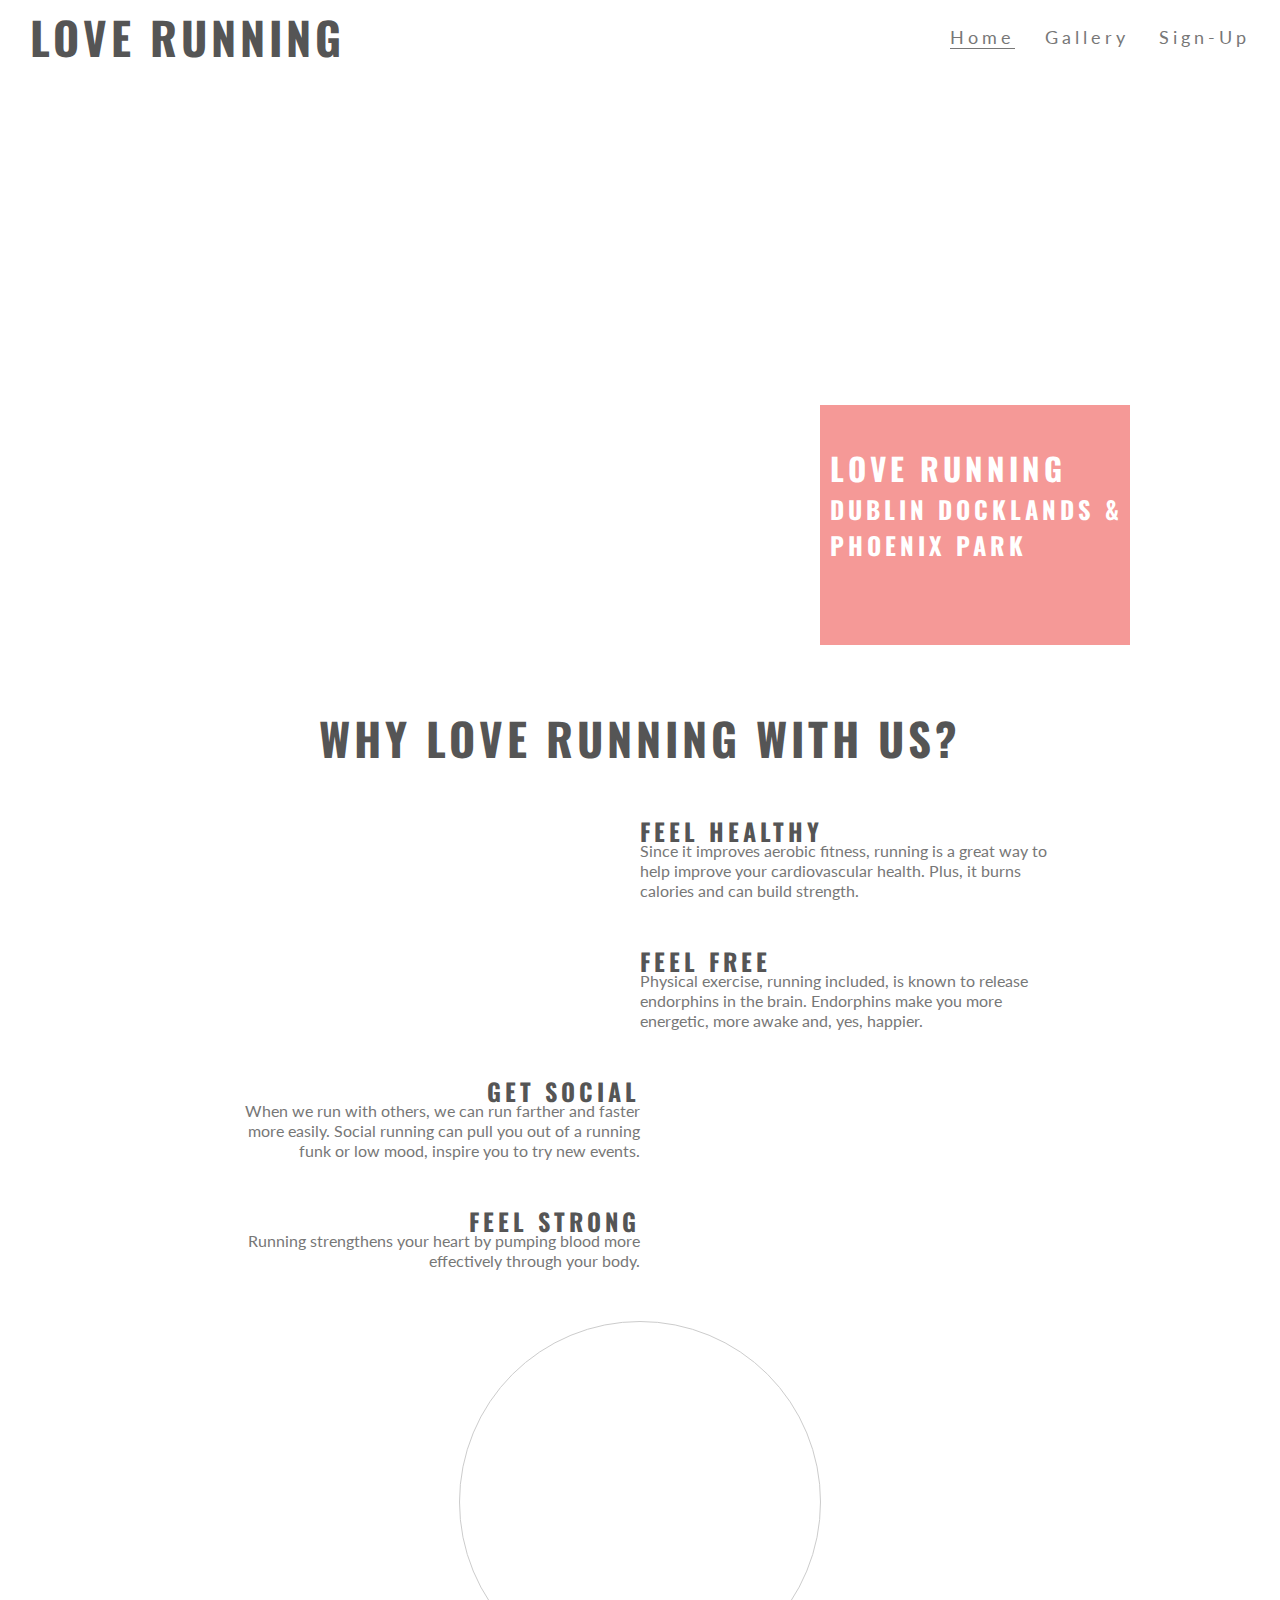
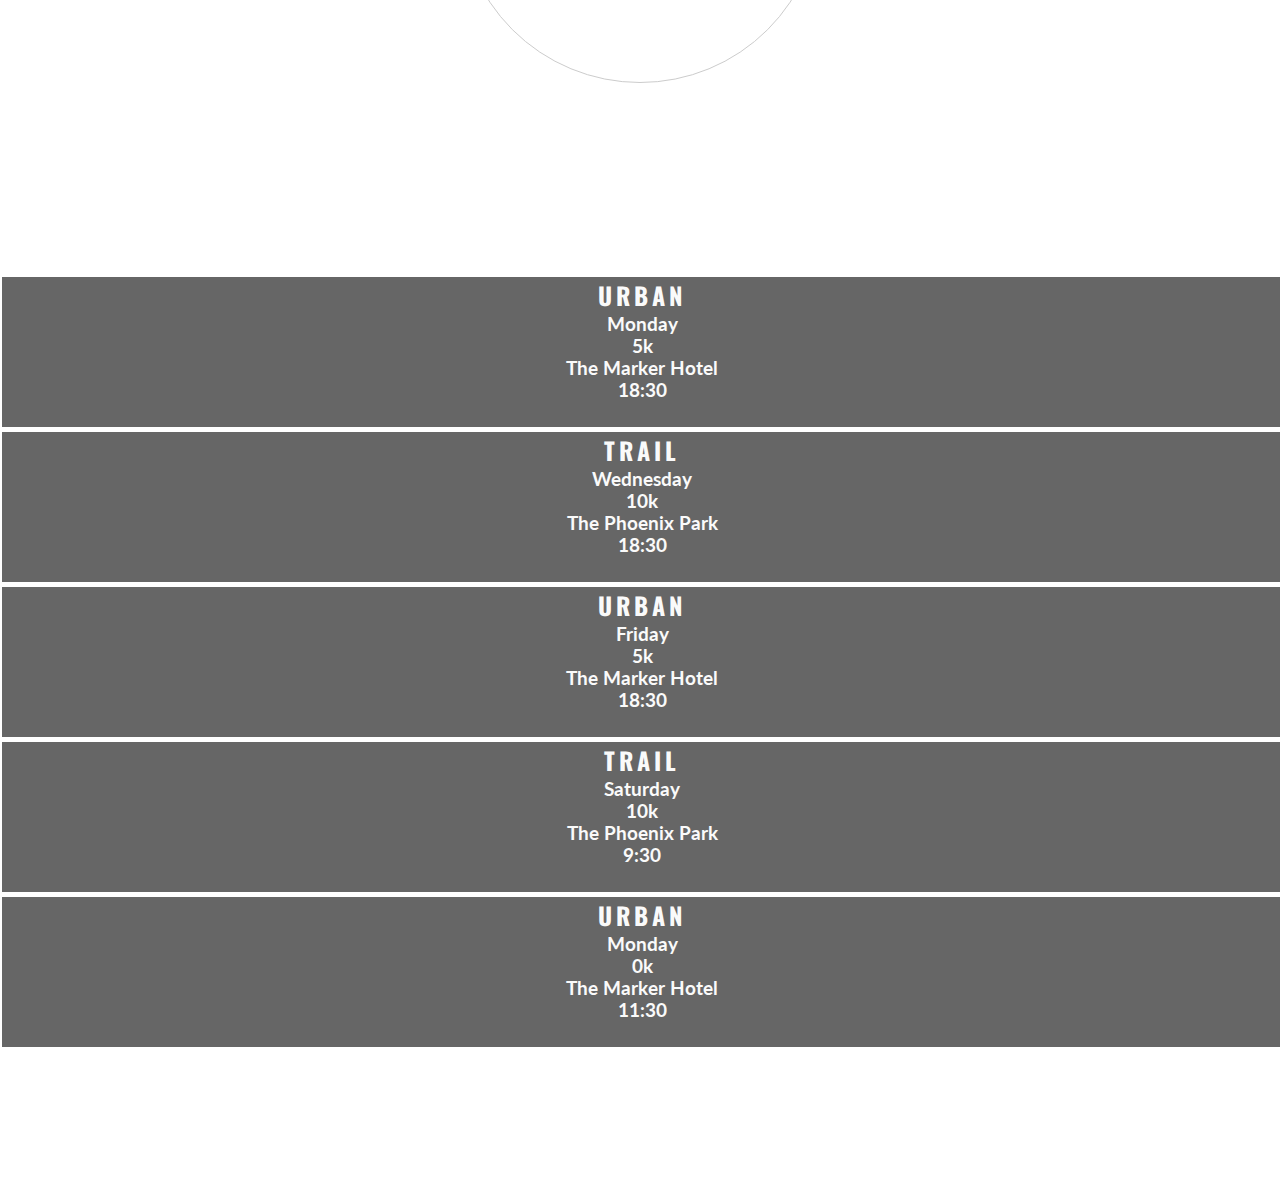
<file: index.html>
<!DOCTYPE html>
<html>
  <head>
    <meta charset="utf-8">
    <meta name="viewport" content="width=device-width">
    <title>Love Running</title>
    <link rel="stylesheet" href="https://use.fontawesome.com/releases/v5.6.3/css/all.css" integrity="sha384-UHRtZLI+pbxtHCWp1t77Bi1L4ZtiqrqD80Kn4Z8NTSRyMA2Fd33n5dQ8lWUE00s/" crossorigin="anonymous"/>
    <link href="assets/css/style.css" rel="stylesheet" type="text/css" />
  </head>
  <body>
    <header>
      <a href="index.html">
        <h2 id="logo">Love Running</h2>
      </a>
      <nav>
        <ul id="menu">
          <li><a href="index.html" class="active">Home</a></li>
          <li><a href="gallery.html">Gallery</a></li>
          <li><a href="signup.html">Sign-Up</a></li>
        </ul>
      </nav>
    </header>
    <section id="hero-outer">
      <div id="hero-image"></div>
      <div id="cover-text">
        <h2>Love Running</h2>
        <h3>Dublin Docklands & Phoenix Park</h3>
      </div>
    </section>
    <section id="club-ethos">
      <h2 id="welcome">Why Love Running With Us?</h2>
      <div id="left-about">
        <div class="left-about-heading">
          <h2>Feel Healthy <i class="fas fa-heartbeat"></i></h2>
          <hr>
          <p>Since it improves aerobic fitness, running is a great way to help improve your cardiovascular health. Plus, it burns calories and can build strength.</p>
        </div>
        <div class="left-about-heading">
          <h2>Feel Free <i class="fab fa-fly"></i></h2>
          <hr>
          <p>Physical exercise, running included, is known to release endorphins in the brain. Endorphins make you more energetic, more awake and, yes, happier.</p>
        </div>
      </div>
      <div id="right-about">
        <div class="right-about-heading">
          <h2><i class="fas fa-globe"></i> Get Social</h2>
          <hr>
          <p>When we run with others, we can run farther and faster more easily. Social running can pull you out of a running funk or low mood, inspire you to try new events.</p>
        </div>
        <div class="right-about-heading">
          <h2><i class="fas fa-dumbbell"></i> Feel Strong</h2>
          <hr>
          <p>Running strengthens your heart by pumping blood more effectively through your body.</p>
        </div>
      </div>
      <div id="center-about">
        <div id="circle-container">
          <div id="circle-cover-bg"></div>
        </div>
      </div>
    </section>
    <section id="times">
      <div>
        <h2>Urban <i class="fas fa-city"></i></h2>
        <h3>Monday</h3>
        <h3>5k</h3>
        <h3>The Marker Hotel</h3>
        <h3>18:30</h3>
      </div>
      <div>
        <h2>Trail <i class="fas fa-tree"></i></h2>
        <h3>Wednesday</h3>
        <h3>10k</h3>
        <h3>The Phoenix Park</h3>
        <h3>18:30</h3>
      </div>
      <div>
        <h2>Urban <i class="fas fa-city"></i></h2>
        <h3>Friday</h3>
        <h3>5k</h3>
        <h3>The Marker Hotel</h3>
        <h3>18:30</h3>
      </div>
      <div>
        <h2>Trail <i class="fas fa-tree"></i></h2>
        <h3>Saturday</h3>
        <h3>10k</h3>
        <h3>The Phoenix Park</h3>
        <h3>9:30</h3>
      </div>
      <div>
        <h2>Urban <i class="fas fa-coffee"></i></h2>
        <h3>Monday</h3>
        <h3>0k</h3>
        <h3>The Marker Hotel</h3>
        <h3>11:30</h3>
      </div>
    </section>
    <footer>
      <ul class="social-networks">
        <li><a href="https://www.facebook.com" target="_blank"><i class="fab fa-facebook-square"></i></a></li>
        <li><a hre f="https://www.twitter.com" target="_blank"><i class="fab fa-twitter-square"></i></a></li>
        <li><a href="https://www.youtube.com" target="_blank"><i class="fab fa-youtube"></i></a></li>
        <li><a href="https://www.instagram.com" target="_blank"><i class="fab fa-instagram"></i></a></li>
      </ul>
    </footer>
  </body>
</html>
</file>
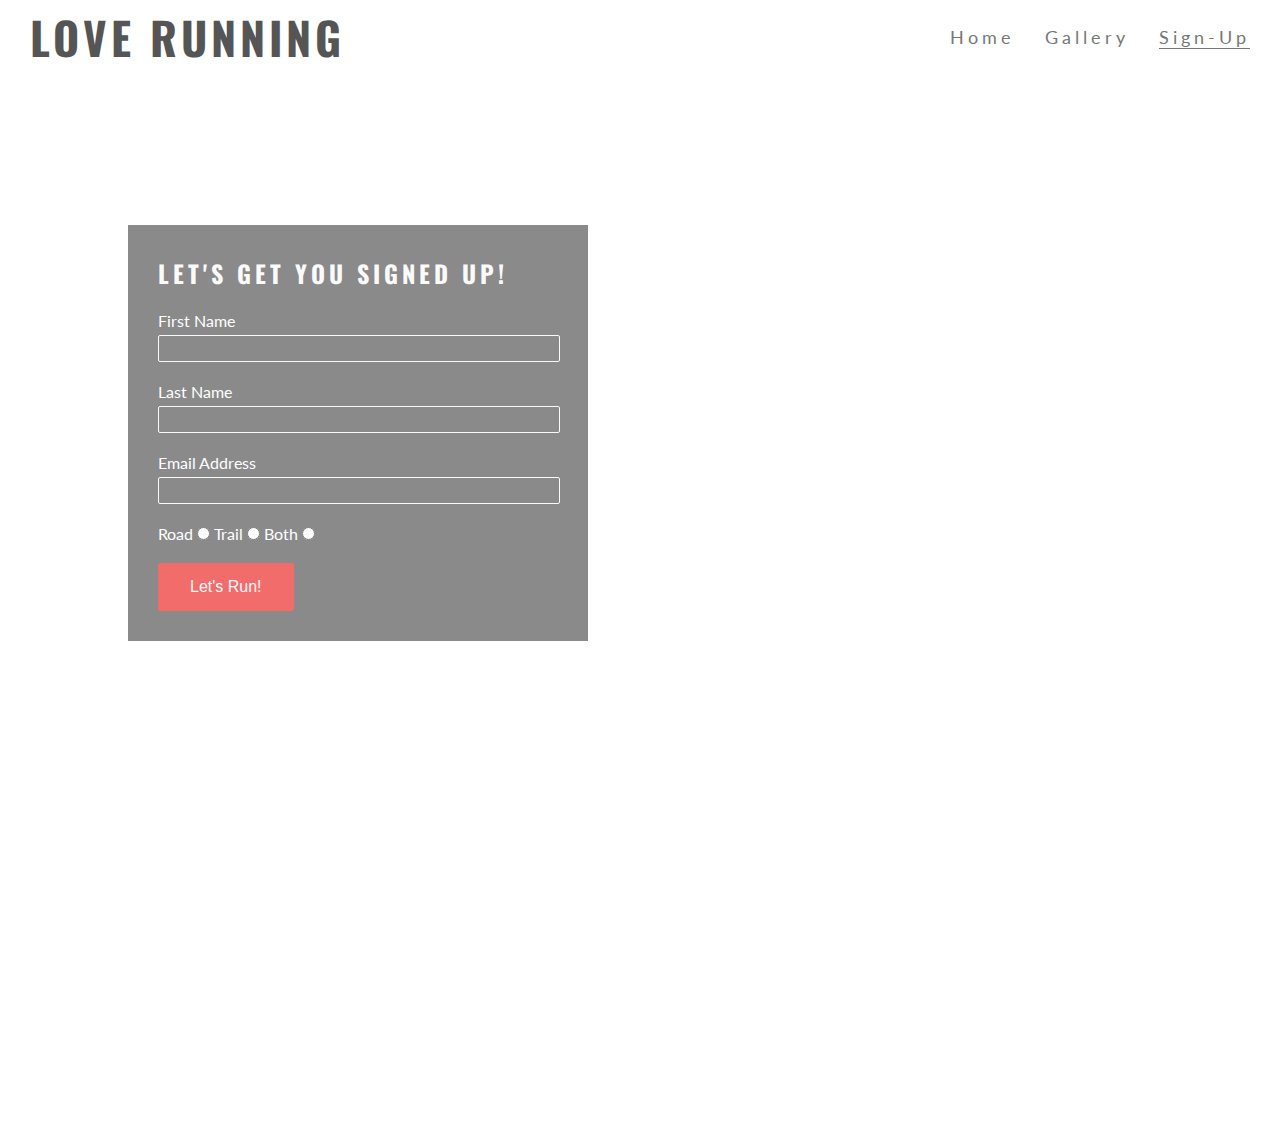
<file: signup.html>
<!DOCTYPE html>
<html>
  <head>
    <meta charset="utf-8">
    <meta name="viewport" content="width=device-width">
    <title>Love Running</title>
    <link rel="stylesheet" href="https://use.fontawesome.com/releases/v5.6.3/css/all.css" integrity="sha384-UHRtZLI+pbxtHCWp1t77Bi1L4ZtiqrqD80Kn4Z8NTSRyMA2Fd33n5dQ8lWUE00s/" crossorigin="anonymous"/>
    <link href="assets/css/style.css" rel="stylesheet" type="text/css" />
  </head>

<body>
	<header>
		<a href="index.html">
			<h2 id="logo">Love Running</h2>
		</a>
		<nav>
			<ul id="menu">
				<li><a href="index.html">Home</a></li>
				<li><a href="gallery.html">Gallery</a></li>
				<li><a href="signup.html" class="active">Sign-Up</a></li>
			</ul>
		</nav>
	</header>
	<section class="form-section">
		<form action="https://formdump.codeinstitute.net/" method="post" class="signup-form">
			<h2><i class="fas fa-heartbeat"></i> Let's get you signed up!</h2>
       <label for="fname">First Name</label>
       <input id="fname" type="text" name="first_name" class="text-input" required>
       <label for="lname">Last Name</label>
       <input id="lname" type="text" name="last_name" class="text-input" required>
       <label for="email">Email Address</label>
       <input id="email" type="email" name="email_address" class="text-input" required>
       <label for="road">Road</label>
       <input type="radio" id="road" value="road" name="running_preference" required>
       <label for="trail">Trail</label>
       <input type="radio" id="trail" value="trail" name="running_preference">
       <label for="both">Both</label>
       <input type="radio" id="both" value="both" name="running_preference">
       <input type="submit" value="Let's Run!" class="join-button">
     </form>
       
 
  
   </section> 
    <footer>
      <ul class="social-networks">
        <li><a href="https://www.facebook.com" target="_blank"><i class="fab fa-facebook-square"></i></a></li>
        <li><a href="https://www.twitter.com" target="_blank"><i class="fab fa-twitter-square"></i></a></li>
        <li><a href="https://www.youtube.com" target="_blank"><i class="fab fa-youtube"></i></a></li>
        <li><a href="https://www.instagram.com" target="_blank"><i class="fab fa-instagram"></i></a></li>
      </ul>
    </footer>
</body>
</html>
</file>
<file: assets/css/style.css>
@import url('https://fonts.googleapis.com/css2?family=Lato:wght@300&family=Oswald&display=swap');

* {
  margin: 0;
  padding: 0;
  border: 0;
}

body {
  font-family: "Lato";
  color: #777777;
}

h2 {
  font-family: "Oswald";
  text-transform: uppercase;
  letter-spacing: 4px;
  color: #555555;
}

#logo {
  float: left;
  font-size: 280%;
  margin-left: 30px;
}

#menu {
  font-size: 110%;
  list-style-type: none;  /* removes bullet points */
  letter-spacing: 4px;
}

#logo, #menu {
  line-height: 75px;  /* multiples of 75 will be used throughout for best operation on different sized screens.
  logo and menu will default to center for both for the same overall height */
}

#menu li {
  float: left;  /* so list items don't reverse float:right is used on the container parent */
  margin-right: 30px;
}

#menu a {
  text-decoration: none;  /* removes default link underlines */
  color: inherit;
}

#menu a:hover {  /* pseudo class */
  border-bottom: solid 1px #777777;
}

.active {
  border-bottom: solid 1px #777777;
}

nav {
  float: right;
}

#hero-image {
  height: 600px;
  width: 100%;
  background: url(http://codeinstitute.s3.amazonaws.com/FundamentalsProjects/HTML-CSS/main-image.png) no-repeat center center;
  animation-name: hero-zoom;
  animation-duration: 5s;
  animation-fill-mode: forwards;
}

#hero-outer {
  height: 600px;
  width: 100%;
  overflow: hidden;
  position: relative;
}

@keyframes hero-zoom {
  from {
    transform: scale(1);
  }
  to {
    transform: scale(1.1);
  }
}

#cover-text, #cover-text h2 {
  color: #ffffff;
}

#cover-text {
  font-size: 130%;
  font-family: Oswald;
  letter-spacing: 4px;
  text-transform: uppercase;
  width: 300px;
  height: 200px;
  padding-top: 40px;
  padding-left: 10px;
  background-color: rgba(241, 109, 107, .7);
  bottom: 30px;
  right: 150px;
  position: absolute;
}

#club-ethos {
  height: 600px;
}

#left-about {
  padding-top: 30px;
  width: 33%;
  float: left;
}

#right-about {
  padding-top: 30px;
  width: 33%;
  float: right;
}

#center-about {
  width: 33%;
  margin: 0 auto;
}

hr {
  border-top: 1px solid #777777;
  width: 100%;
  margin: 5px 0;
}

.left-about-heading {
  width: 50%;
  float: right;
  line-height: 20px;
  clear: both;
  margin-bottom: 50px;
}

.right-about-heading {
  width: 50%;
  float: left;
  line-height: 20px;
  clear: both;
  margin-bottom: 50px;
}

.right-about-heading h2 {
  text-align: right;
}

.right-about-heading p {
  text-align: right;
}

#welcome {
  margin: 20px 0;
  text-align: center;
  font-size: 280%;
}

#circle-container {
  width: 300px;
  height: 300px;
  padding: 30px;
  border: 1px solid #cccccc;
  /*border-color: #cccccc;
  border-width: 1px;*/
  border-radius: 50%;
  margin: 0 auto;
}

#circle-cover-bg {
  background: url(http://codeinstitute.s3.amazonaws.com/FundamentalsProjects/HTML-CSS/video-mask.png) no-repeat center center;
  border-radius: 50%;
  height: 100%;
}

#times {
  background-image: url(http://codeinstitute.s3.amazonaws.com/FundamentalsProjects/HTML-CSS/dublin-city.png);
  background-repeat: no-repeat;
  background-size: cover;
  background-position: center;
  width: 100%;
  overflow: hidden;
}

#times div {
  color: #fafafa;
  background-color: rgba(0, 0, 0, .6);
  width: 19%;
  height: 300px;
  float: left;
  padding: 30px 0 0 10px;
  text-align: center;
  margin: 2px;
}

#times h2 {
  color: #fafafa;
}

footer {
  height: 150px;
}

.social-networks {
  text-align: center;
}

.social-networks li {
  display: inline;
}

.social-networks i {
  font-size: 160%;
  padding: 5%;
  margin: 1%;
  color: #777777;
}

#photos {
  clear: both;
  line-height: 0;
  column-count: 4;
  column-gap: 0px;
}

#photos img {
  width: 100%;
}


/* form */

.form-section {
    clear: both;
    background: url("http://codeinstitute.s3.amazonaws.com/FundamentalsProjects/HTML-CSS/formbg.jpg");
    background-size: cover;
    background-position: center;
    height: 900px;
}

.signup-form {
  margin-top: 150px;
  color: #fff;
  background-color: rgba(60, 60, 60, .6);
  max-width: 400px;
  position: absolute;
  left: 10%;
  padding: 30px;
}

.signup-form > h2 {
  color: #fafafa;
  margin-bottom: 20px;
}

.text-input {
  background: transparent;
  color: #fafafa;
  width: 100%;
  height: 25px;
  margin: 5px 0 20px 0;
  border: 1px solid #fafafa;
  border-radius: 2px;
}

.text-input:hover {
  border-color: #f16c6b;
}

.join-button {
  margin-top: 20px;
  border-radius: 2px;
  padding: 15px 32px;
  text-align: center;
  font-size: 100%;
  background-color: #f16c6b;
  color: #fafafa;
  display: block;
}

.join-button:hover {
  background-color: #fafafa;
  color: #f16c6b;
}


/*end form*/




@media screen and (max-width: 1393px) {

  #club-ethos {
    width: 65%;
    height: 1200px;
    margin: 0 auto;
  }

  #welcome {
    padding: 30px 0;
    margin-top: 0;
  }

  #left-about, #right-about {
    width: 100%;
    float: left;
    padding: 0;
  }

  #center-about {
    clear: both;
    width: 100%;
    float: left;
    padding: 0;
  }

  #times div {
    width: 100%;
    height: 150px;
    clear: both;
    border-style: solid;
    border-bottom-width: 1px;
    border-bottom-color: #fff;
    padding: 0;
  }

  hr {
    display: none;
  }
}

@media screen and (max-width: 943px) {

  #menu {
    clear: left;
    float: left;
    margin-left: 30px;
    margin-bottom: 20px;
    margin-top: 25px;
    line-height: 25px;
  }

  #cover-text {
    left: 0px;
  }

  #club-ethos {
    width: 90%;
    height: 1200px;
    margin: 0 auto;
  }

  .left-about-heading, .right-about-heading {
    width: inherit;
  }

  .left-about-heading h2, .right-about-heading h2 {
    width: 100%;
    text-align: center;
  }

  .left-about-heading p, .right-about-heading p {
    padding: 0 20px 0 20px;
    text-align: center;
  }

  #photos {
    column-count: 3;
  }
}

@media screen and (max-width: 800px) {

  #photos {
    column-count: 2;
  }
}

@media screen and (max-width: 693px) {

  #menu {
    margin-top: 0;
  }
}
</file>
